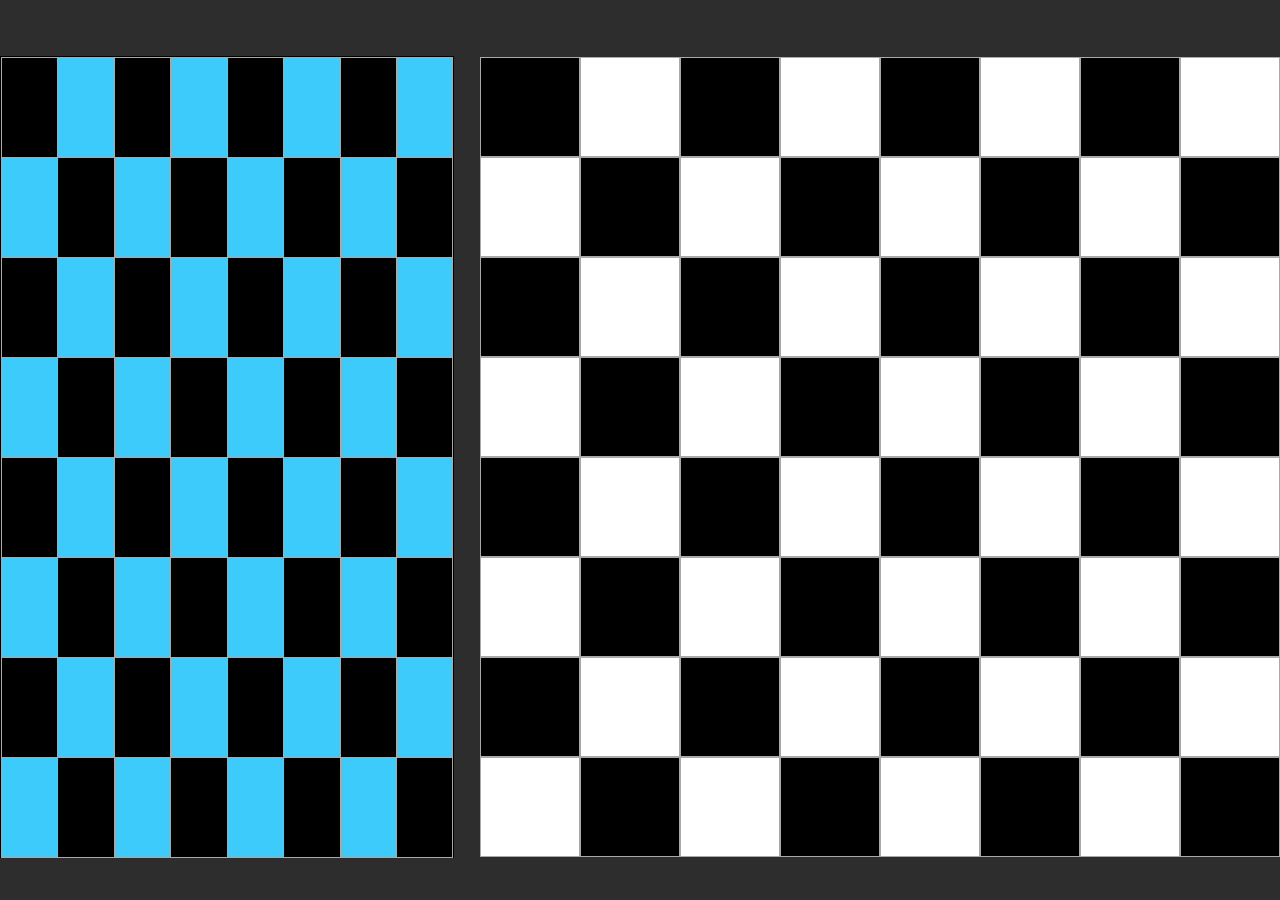
<file: checkerboard/index.html>
<!DOCTYPE html>
<html lang="en">
  <head>
    <meta charset="UTF-8" />
    <meta name="viewport" content="width=device-width, initial-scale=1.0" />
    <title>Checkerboards</title>
    <link rel="stylesheet" href="styles.css" />
  </head>
  <body>
    <!-- Checkerboard Made with only Table Elements -->
    <table class="table">
      <!-- Row 1 -->
      <tr>
        <td class="box black"></td>
        <td class="box blue"></td>
        <td class="box black"></td>
        <td class="box blue"></td>
        <td class="box black"></td>
        <td class="box blue"></td>
        <td class="box black"></td>
        <td class="box blue"></td>
      </tr>
      <!-- Row 2 -->
      <tr>
        <td class="box blue"></td>
        <td class="box black"></td>
        <td class="box blue"></td>
        <td class="box black"></td>
        <td class="box blue"></td>
        <td class="box black"></td>
        <td class="box blue"></td>
        <td class="box black"></td>
      </tr>
      <!-- Row 3 -->
      <tr>
        <td class="box black"></td>
        <td class="box blue"></td>
        <td class="box black"></td>
        <td class="box blue"></td>
        <td class="box black"></td>
        <td class="box blue"></td>
        <td class="box black"></td>
        <td class="box blue"></td>
      </tr>
      <!-- Row 4 -->
      <tr>
        <td class="box blue"></td>
        <td class="box black"></td>
        <td class="box blue"></td>
        <td class="box black"></td>
        <td class="box blue"></td>
        <td class="box black"></td>
        <td class="box blue"></td>
        <td class="box black"></td>
      </tr>
      <!-- Row 5 -->
      <tr>
        <td class="box black"></td>
        <td class="box blue"></td>
        <td class="box black"></td>
        <td class="box blue"></td>
        <td class="box black"></td>
        <td class="box blue"></td>
        <td class="box black"></td>
        <td class="box blue"></td>
      </tr>
      <!-- Row 6 -->
      <tr>
        <td class="box blue"></td>
        <td class="box black"></td>
        <td class="box blue"></td>
        <td class="box black"></td>
        <td class="box blue"></td>
        <td class="box black"></td>
        <td class="box blue"></td>
        <td class="box black"></td>
      </tr>
      <!-- Row 7 -->
      <tr>
        <td class="box black"></td>
        <td class="box blue"></td>
        <td class="box black"></td>
        <td class="box blue"></td>
        <td class="box black"></td>
        <td class="box blue"></td>
        <td class="box black"></td>
        <td class="box blue"></td>
      </tr>
      <!-- Row 8 -->
      <tr>
        <td class="box blue"></td>
        <td class="box black"></td>
        <td class="box blue"></td>
        <td class="box black"></td>
        <td class="box blue"></td>
        <td class="box black"></td>
        <td class="box blue"></td>
        <td class="box black"></td>
      </tr>
    </table>

    <!-- Checkerboard Made with only Divs -->
    <div class="checkerboard-grid">
      <!-- Row 1 -->
      <div class="box black"></div>
      <div class="box white"></div>
      <div class="box black"></div>
      <div class="box white"></div>
      <div class="box black"></div>
      <div class="box white"></div>
      <div class="box black"></div>
      <div class="box white"></div>

      <!-- Row 2 -->
      <div class="box white"></div>
      <div class="box black"></div>
      <div class="box white"></div>
      <div class="box black"></div>
      <div class="box white"></div>
      <div class="box black"></div>
      <div class="box white"></div>
      <div class="box black"></div>

      <!-- Row 3 -->
      <div class="box black"></div>
      <div class="box white"></div>
      <div class="box black"></div>
      <div class="box white"></div>
      <div class="box black"></div>
      <div class="box white"></div>
      <div class="box black"></div>
      <div class="box white"></div>

      <!-- Row 4 -->
      <div class="box white"></div>
      <div class="box black"></div>
      <div class="box white"></div>
      <div class="box black"></div>
      <div class="box white"></div>
      <div class="box black"></div>
      <div class="box white"></div>
      <div class="box black"></div>

      <!-- Row 5 -->
      <div class="box black"></div>
      <div class="box white"></div>
      <div class="box black"></div>
      <div class="box white"></div>
      <div class="box black"></div>
      <div class="box white"></div>
      <div class="box black"></div>
      <div class="box white"></div>

      <!-- Row 6 -->
      <div class="box white"></div>
      <div class="box black"></div>
      <div class="box white"></div>
      <div class="box black"></div>
      <div class="box white"></div>
      <div class="box black"></div>
      <div class="box white"></div>
      <div class="box black"></div>

      <!-- Row 7 -->
      <div class="box black"></div>
      <div class="box white"></div>
      <div class="box black"></div>
      <div class="box white"></div>
      <div class="box black"></div>
      <div class="box white"></div>
      <div class="box black"></div>
      <div class="box white"></div>

      <!-- Row 8 -->
      <div class="box white"></div>
      <div class="box black"></div>
      <div class="box white"></div>
      <div class="box black"></div>
      <div class="box white"></div>
      <div class="box black"></div>
      <div class="box white"></div>
      <div class="box black"></div>
    </div>
  </body>
</html>
</file>
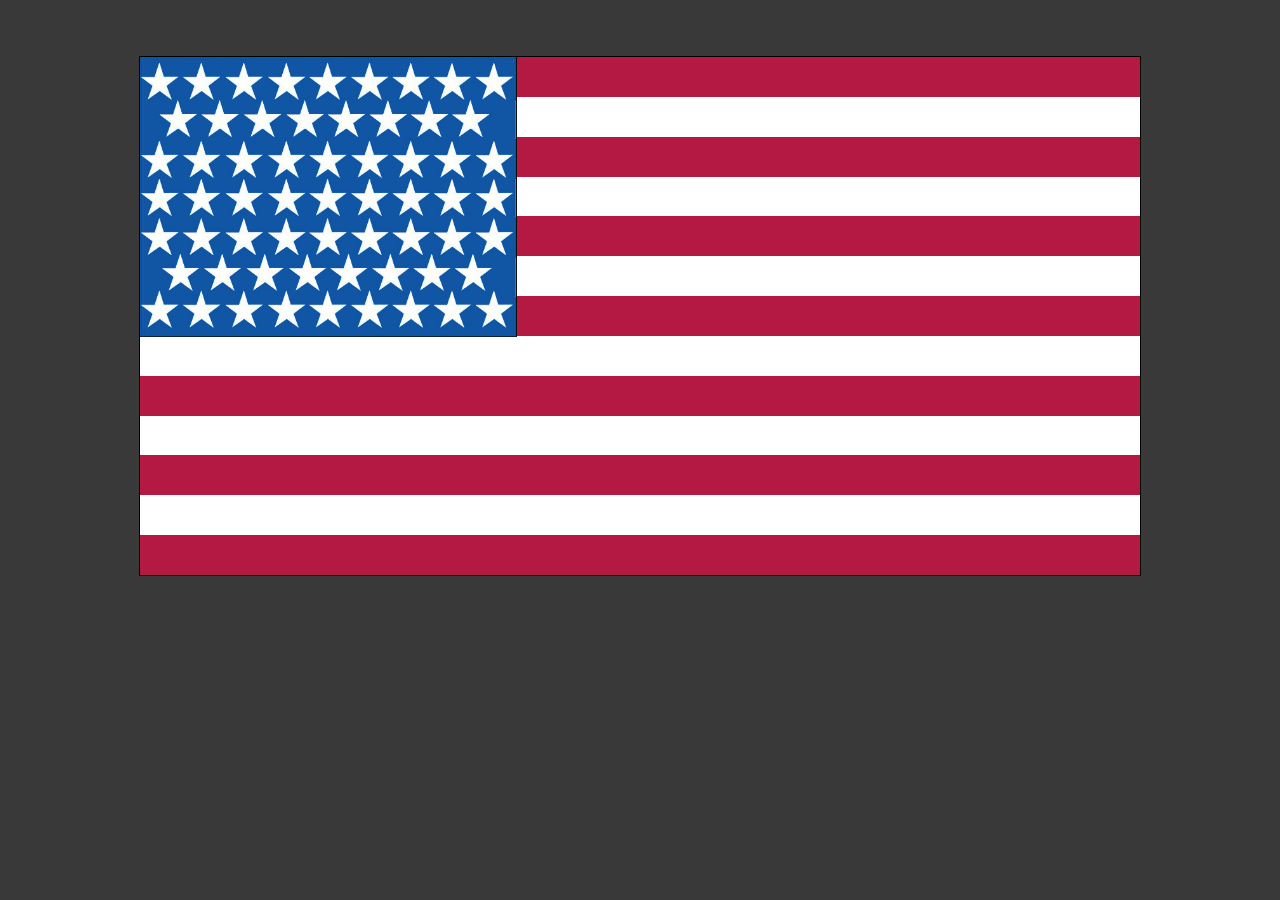
<file: flag/index.html>
<!DOCTYPE html>
<html lang="en">
  <head>
    <meta charset="UTF-8" />
    <meta name="viewport" content="width=device-width, initial-scale=1.0" />
    <title>American Flag</title>
    <link rel="stylesheet" href="styles.css" />
  </head>
  <body>
    <div class="flag">
      <div class="red"></div>
      <div class="white"></div>
      <div class="red"></div>
      <div class="white"></div>
      <div class="red"></div>
      <div class="white"></div>
      <div class="red"></div>
      <div class="white"></div>
      <div class="red"></div>
      <div class="white"></div>
      <div class="red"></div>
      <div class="white"></div>
      <div class="red"></div>
      <img class="stars" src="stars.png" alt="USA flag 50 stars" />
    </div>
  </body>
</html>
</file>
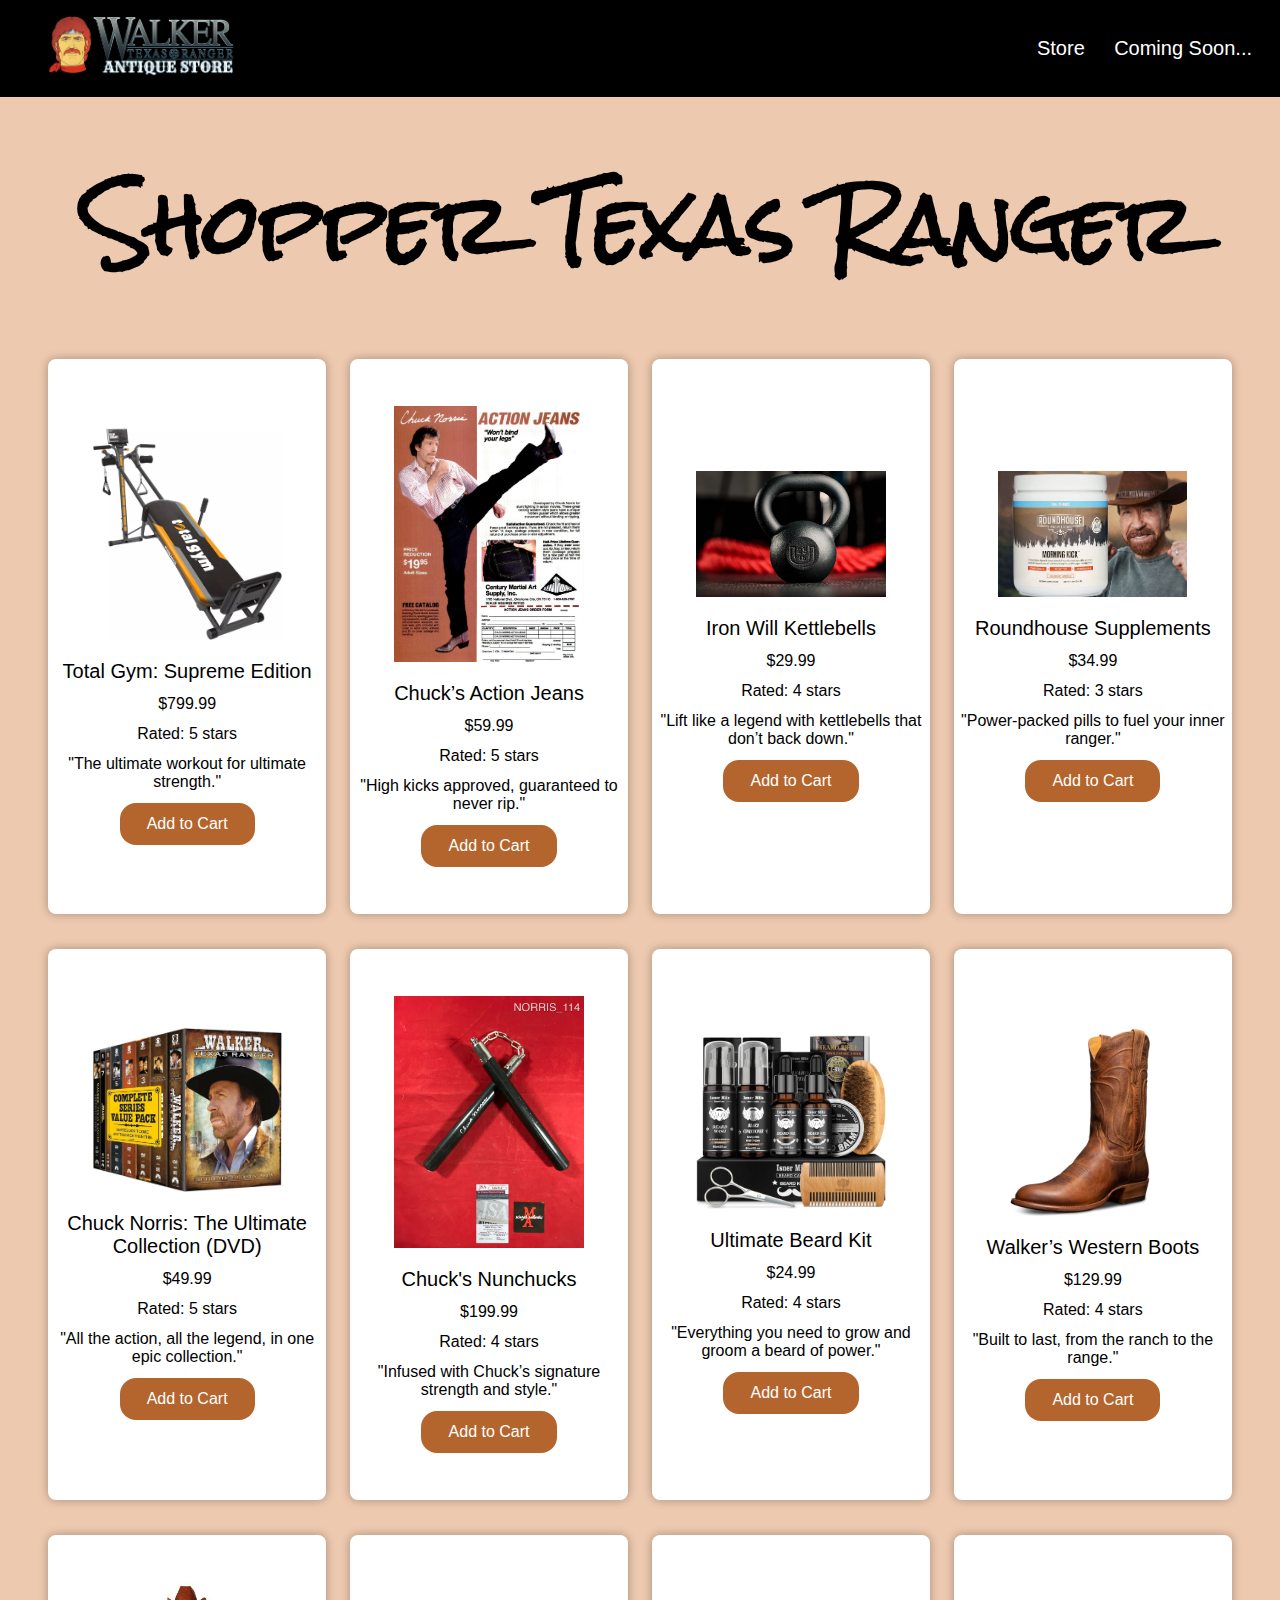
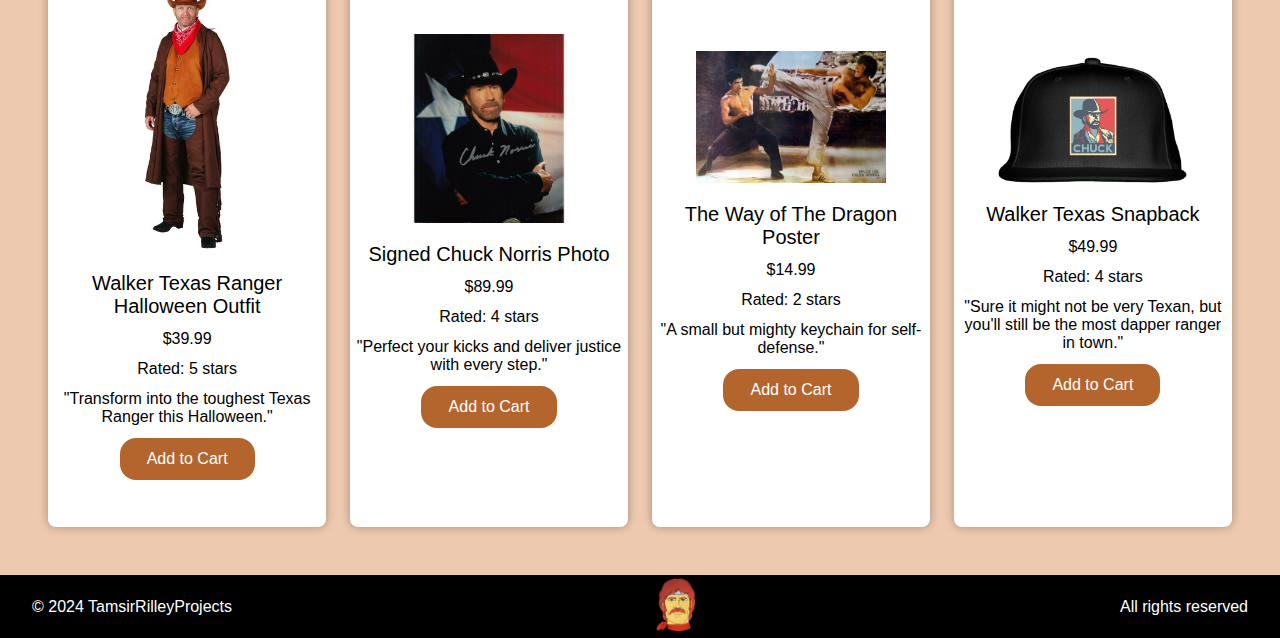
<file: product-grid/store.html>
<!DOCTYPE html>
<html lang="en">
  <head>
    <meta charset="UTF-8" />
    <meta name="viewport" content="width=device-width, initial-scale=1.0" />
    <title>Shopper Texas Ranger: Antique Store</title>
    <link rel="stylesheet" href="styles.css" />
    <link rel="stylesheet" href="store.css" />
  </head>

  <body>
    <header>
      <nav>
        <div class="logo-container">
          <a href="store.html"
            ><img
              class="wtr-logo"
              src="images/WTR-logo.png"
              alt="Walker Texas Store"
          /></a>
        </div>
        <div class="page-container">
          <a href="store.html">Store</a>
          <a href="#">Coming Soon...</a>
        </div>
      </nav>
    </header>

    <main>
      <h1>Shopper Texas Ranger</h1>

      <div class="grid-container">
        <!-- ** This is the sample product card used for styling purposes ** -->
        <!-- <div class="product-card">
          <div class="image-container">
            <img
              class="product-image"
              src="images/product-images/total-gym.jpg"
              alt=""
            />
          </div>
          <div class="info-container">
            <p class="product-name">Total Gym</p>
            <p class="product-price">$799.99</p>
            <p class="product-rating">Rated: 5 stars</p>
            <p class="product-description">"The ultimate workout"</p>
          </div>
          <div class="button-container">
            <button class="add-to-cart-btn">Add to Cart</button>
          </div>
        </div> -->
      </div>
    </main>

    <footer>
      <p>&copy; 2024 TamsirRilleyProjects</p>

      <a href="store.html"
        ><img class="norris-head" src="images/chuck-norris-head.png"
      /></a>

      <p>All rights reserved</p>
    </footer>

    <script src="store.js"></script>
  </body>
</html>
</file>
<file: checkerboard/styles.css>
* {
  box-sizing: border-box;
  margin: 0;
  padding: 0;
}

body {
  background-color: rgb(45, 45, 45);
  display: flex;
  justify-content: center;
  align-items: center;
  padding-top: 3.5rem;
  gap: 2%;
}

.table {
  display: flex;
  flex-wrap: wrap;
  border: 1px solid;
  width: 802px;
  height: 802px;
  border-collapse: collapse;
}

td, .box {
  border: 1px solid rgb(169, 169, 169);
  width: 100px;
  height: 100px;
}


.blue {
  background-color: #3ccbfb;
}

.checkerboard-grid {
  display: grid;
  grid-template-columns: 1fr 1fr 1fr 1fr 1fr 1fr 1fr 1fr;
}

.black {
  background-color: black;
}

.white {
  background-color: white;
}
</file>
<file: flag/styles.css>
* {
  box-sizing: border-box;
  margin: 0;
  padding: 0;
}

body {
  display: flex;
  justify-content: center;
  padding-top: 3.5rem;
  background-color: rgb(57, 57, 57);
}

.flag {
  display: flex;
  flex-direction: column;
  position: relative;
  border: 1px solid black;
  width: 1002px;
  height: 520px;
}

.red {
  background-color: rgb(179, 25, 66);
  width: 1000px;
  height: 40px;
}

.white {
  background-color: white;
  width: 1000px;
  height: 40px;
}

.stars {
  position: absolute;
  left: 0;
  top: 0;
  width: auto;
  height: 280px;
}
</file>
<file: product-grid/styles.css>
/* Cinzel is for headings and nav. Rock Salt is for quotes. */
@import url("https://fonts.googleapis.com/css2?family=Cinzel:wght@400..900&display=swap");
@import url("https://fonts.googleapis.com/css2?family=Cinzel:wght@400..900&family=Rock+Salt&display=swap");

* {
  margin: 0;
  padding: 0;
  box-sizing: border-box;
  font-family: Arial, Helvetica, sans-serif;
}

body {
  display: flex;
  flex-direction: column;
  background-color: #edc9af;
  min-height: 100vh;
}

header {
  background-color: black;
  padding: 1rem 1.75rem;
}

nav {
  display: flex;
  justify-content: space-between;
  color: white;
  font-size: 1.25rem;
}

nav a {
  color: white;
  text-decoration: none;
  transition: color 0.2s;
}

nav a:hover {
  color: rgb(158, 158, 158);
}

.logo-container {
}

.page-container {
  display: flex;
  justify-content: right;
  align-items: center;
  gap: 8%;
  min-width: 30%;
}

.wtr-logo {
  width: 14rem;
  cursor: pointer;
}

main {
  display: flex;
  flex-direction: column;
}

footer {
  display: flex;
  justify-content: space-between;
  align-items: center;
  background-color: black;
  color: white;
  position: absolute;
  bottom: 0;
  left: 0;
  right: 0;
  padding: 0.2rem 2rem;
}

.norris-head {
  width: 40px;
  height: auto;
}

.quote-container {
  display: flex;
  align-items: center;
  border: 1px solid white;
  gap: 0%;
}

.quote {
  font-family: 'Rock Salt';
  color: white;
}
</file>
<file: product-grid/store.css>
/* 
  1. I need to get the grid container "dynamic" so it stretch as needed to hold all the card. I also need less variance in how the cards look according to the product image. Sometimes the image will make the card too long, other times too short.
*/

h1 {
  font-size: 5rem;
  font-family: "Rock Salt";
  text-align: center;
  margin-top: 1rem;
  text-decoration: wavy;
}

main {
  padding: 1rem 2rem;
}

.grid-container {
  display: grid;
  grid-template-columns: 1fr 1fr 1fr 1fr;
  column-gap: 2%;
  row-gap: 2%;
  margin-top: 2%;
  padding: 1rem;
  height: 200vh;
}

.product-card {
  background-color: white;
  border-radius: 0.5rem;
  padding: 1rem 0.25rem;
  display: flex;
  flex-direction: column;
  align-items: center;
  justify-content: center;
  box-shadow: 0px 0px 10px rgba(0, 0, 0, 0.3);
}

.product-link {
  text-align: center;
}

.image-container {
  width: 100%;
  display: flex;
  justify-content: center;
}

.info-container {
  width: 100%;
  display: flex;
  flex-direction: column;
  align-items: center;
  text-align: center;
}

.button-container {
  width: 100%;
  display: flex;
  justify-content: center;
}

.product-image {
  width: 70%;
  object-fit: cover;
}

.product-name {
  margin-top: 1rem;
  margin-bottom: 0.75rem;
  font-size: 1.25rem;
}

.product-price {
  margin-bottom: 0.75rem;
}

.product-rating {
  margin-bottom: 0.75rem;
}

.product-description {
  margin-bottom: 0.75rem;
}

.add-to-cart-btn {
  width: 50%;
  padding: 0.75rem 0.05rem;
  border-radius: 1rem;
  border: none;
  font-size: 1rem;
  background-color: #b4652d;
  color: white;
  cursor: pointer;
  transition: background-color 0.2s;
}

.add-to-cart-btn:hover {
  background-color: #c87133;
}

.add-to-cart-btn:active {
  background-color: #d87a36;
}

footer {
  position: relative;
  margin-top: 1rem;
}
</file>
